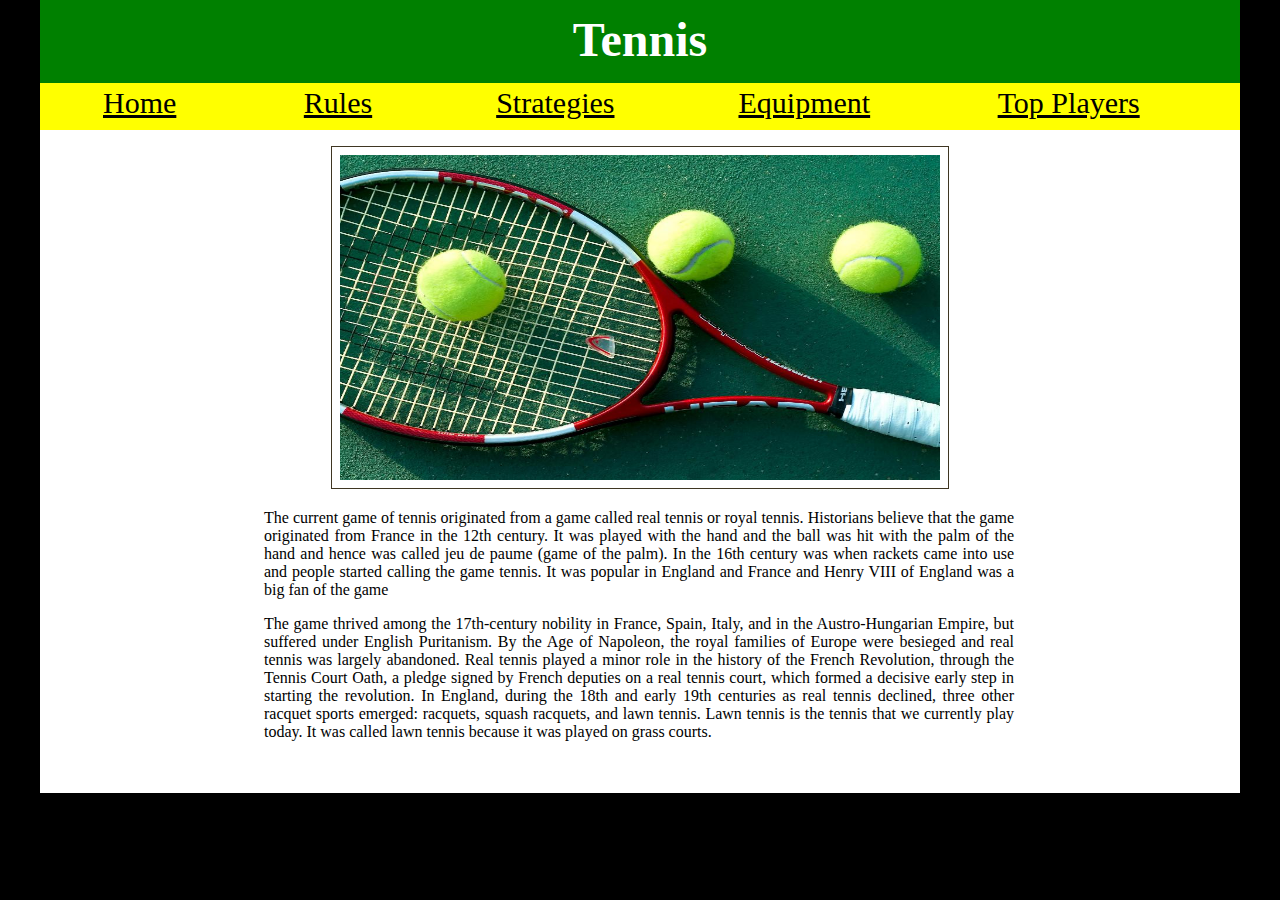
<file: Final Project/index.html>
<!DOCTYPE html>
<html lang="en">
<head>
    <meta charset="UTF-8">
    <title>Tennis</title>
    <link href="style.css" type="text/css" rel="stylesheet" />
</head>
<body>

<header>

    <h1>Tennis</h1>
</header>


<div class="main">
    <div class="options">
    <p class="navi"><a href="index.html">Home</a> </p>
    <p class="navi"><a href="Rules.html">Rules</a></p>
    <p class="navi"><a href="Strategies.html">Strategies</a></p>
    <p class="navi"><a href="Equipment.html">Equipment</a> </p>
    <p class="navi"><a href="Top-Players.html">Top Players</a></p>
    </div>

    <figure>
        <img src=tennis.jpeg alt="tennis" width="600" height="325" />
    </figure>



    <div class="text">
        <p>The current game of tennis originated from a game called real tennis or royal tennis. Historians believe that the game originated from France in the 12th century. It was played with the hand and the ball was hit with the palm of the hand and hence was called jeu de paume (game of the palm). In the 16th  century was when rackets came into use and people started calling the game tennis. It was popular in England and France and Henry VIII of England was a big fan of the game<br> </p>
        <p>The game thrived among the 17th-century nobility in France, Spain, Italy, and in the Austro-Hungarian Empire, but suffered under English Puritanism. By the Age of Napoleon, the royal families of Europe were besieged and real tennis was largely abandoned. Real tennis played a minor role in the history of the French Revolution, through the Tennis Court Oath, a pledge signed by French deputies on a real tennis court, which formed a decisive early step in starting the revolution. In England, during the 18th and early 19th centuries as real tennis declined, three other racquet sports emerged: racquets, squash racquets, and lawn tennis. Lawn tennis is the tennis that we currently play today. It was called lawn tennis because it was played on grass courts.</p>
    </div>
    <p><br></p>
    <p><br></p>

</div>

</body>
</html>
</file>
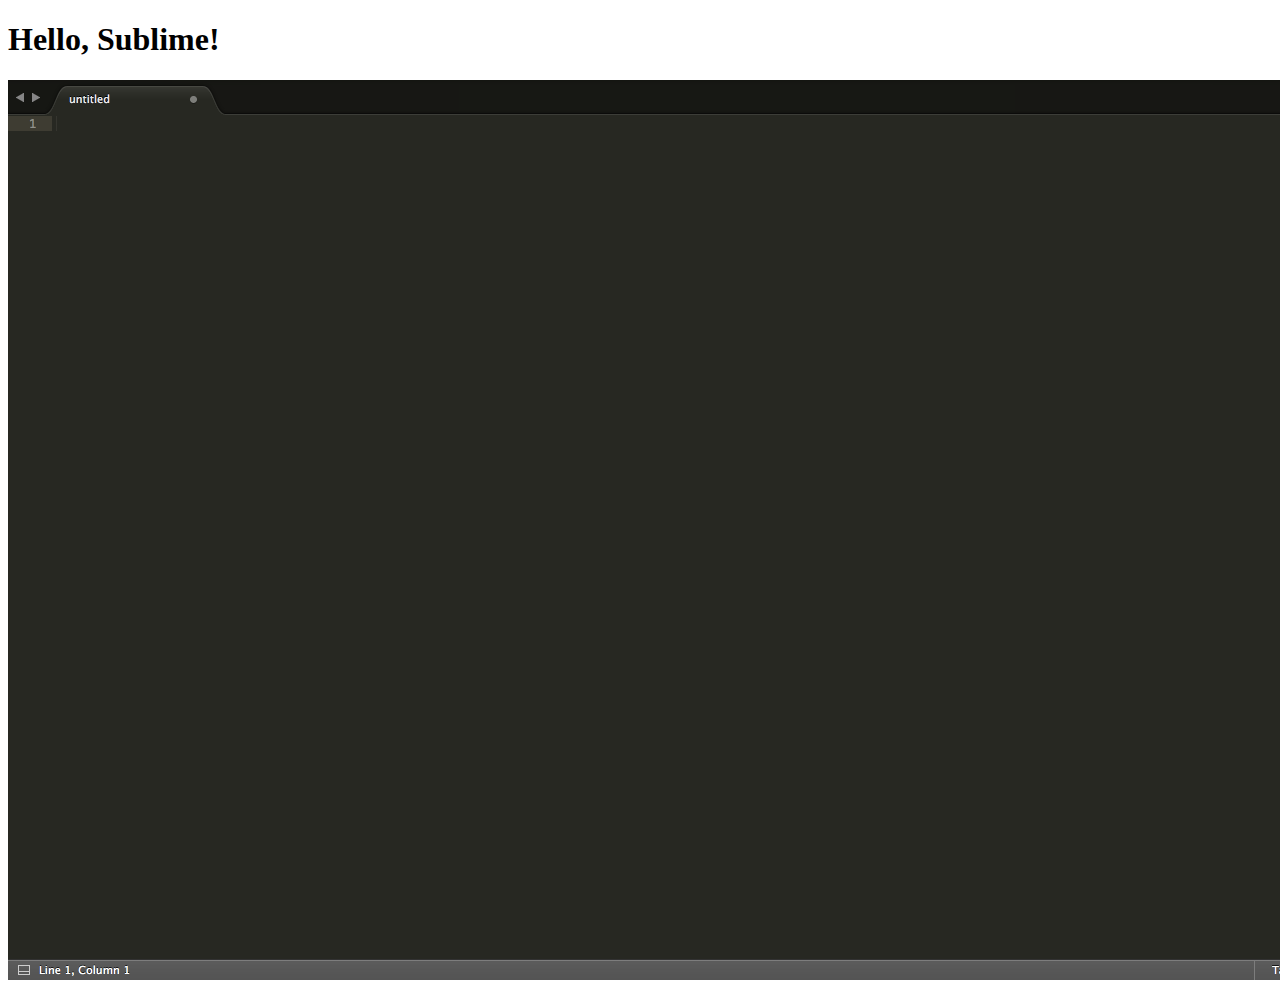
<file: hello_text_editor/index.html>
<!DOCTYPE html>
<html lang="en">
<head>
  <meta charset="utf-8">
  <title>Hello, Text Editor</title>
</head>
<body>
  <h1>Hello, Sublime!</h1>
  <img src="sublime.png" alt="Sublime editor screenshot" />
</body>
</html>
</file>
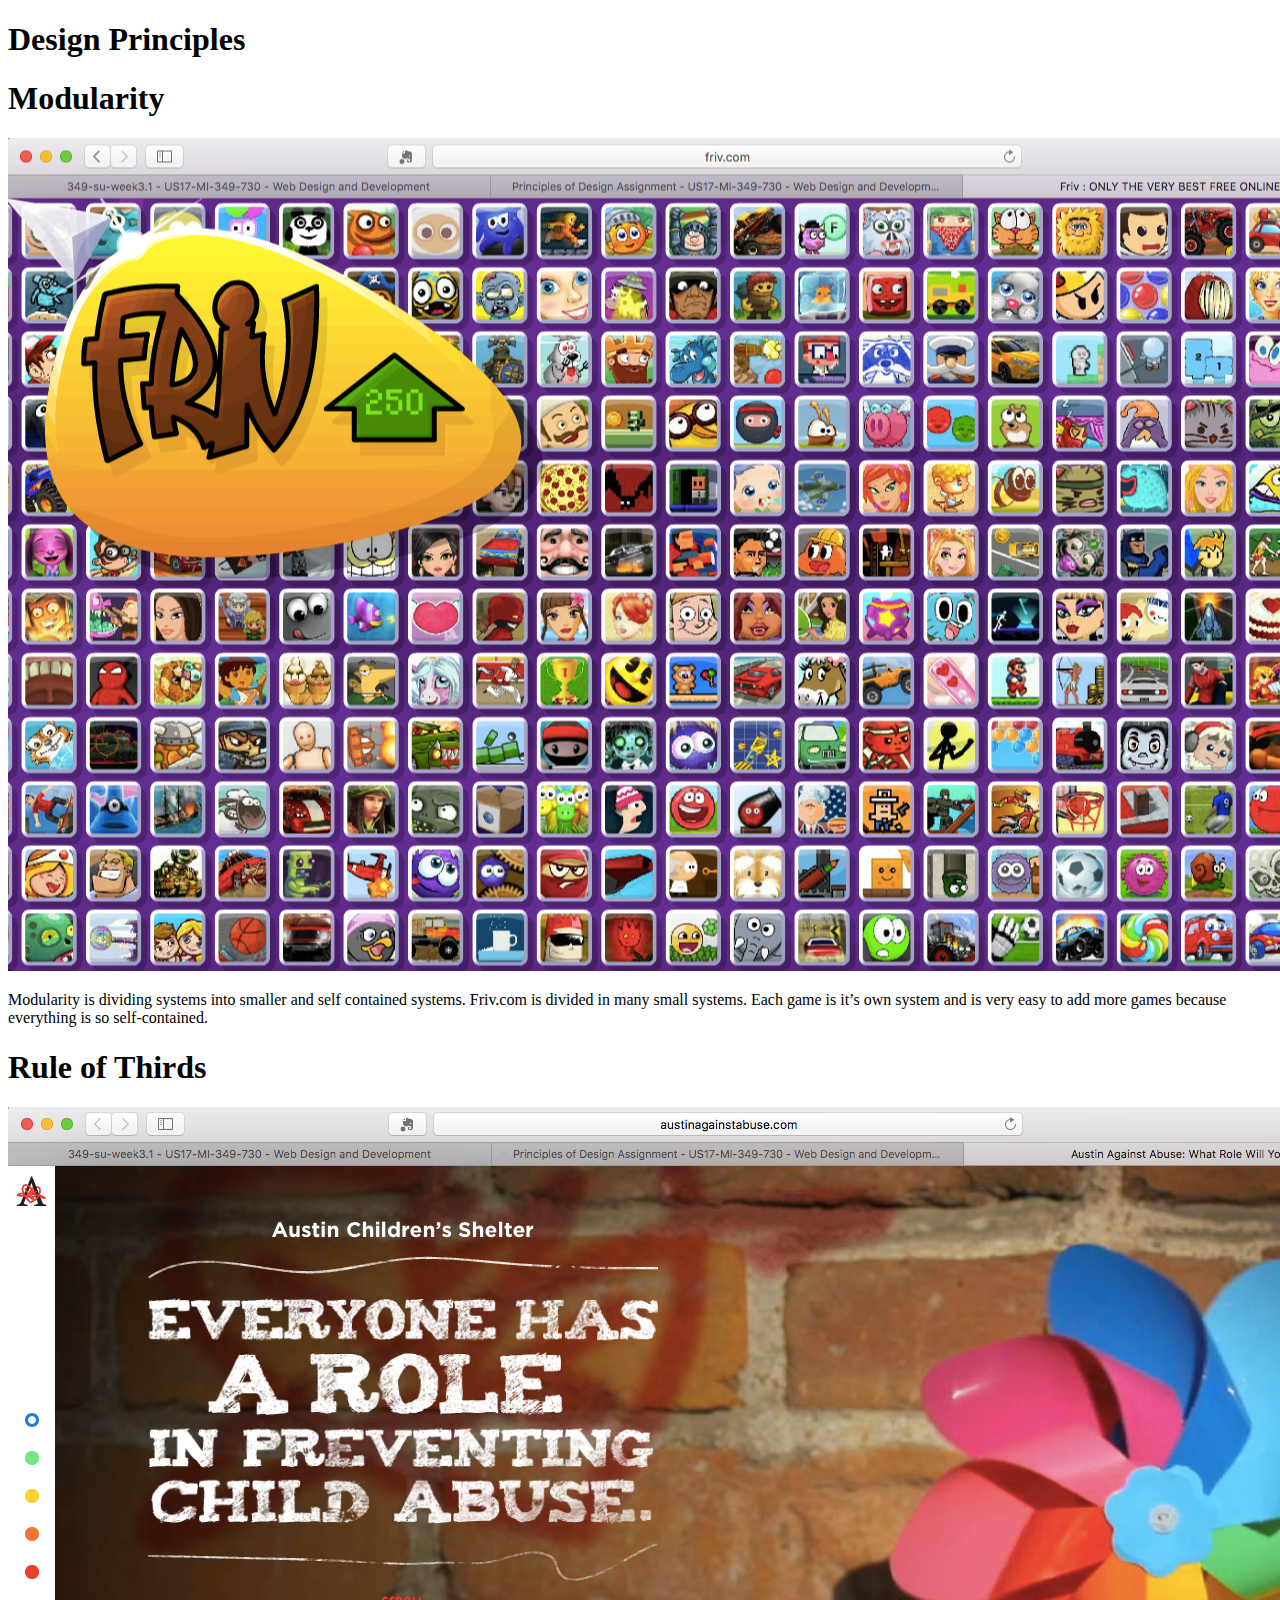
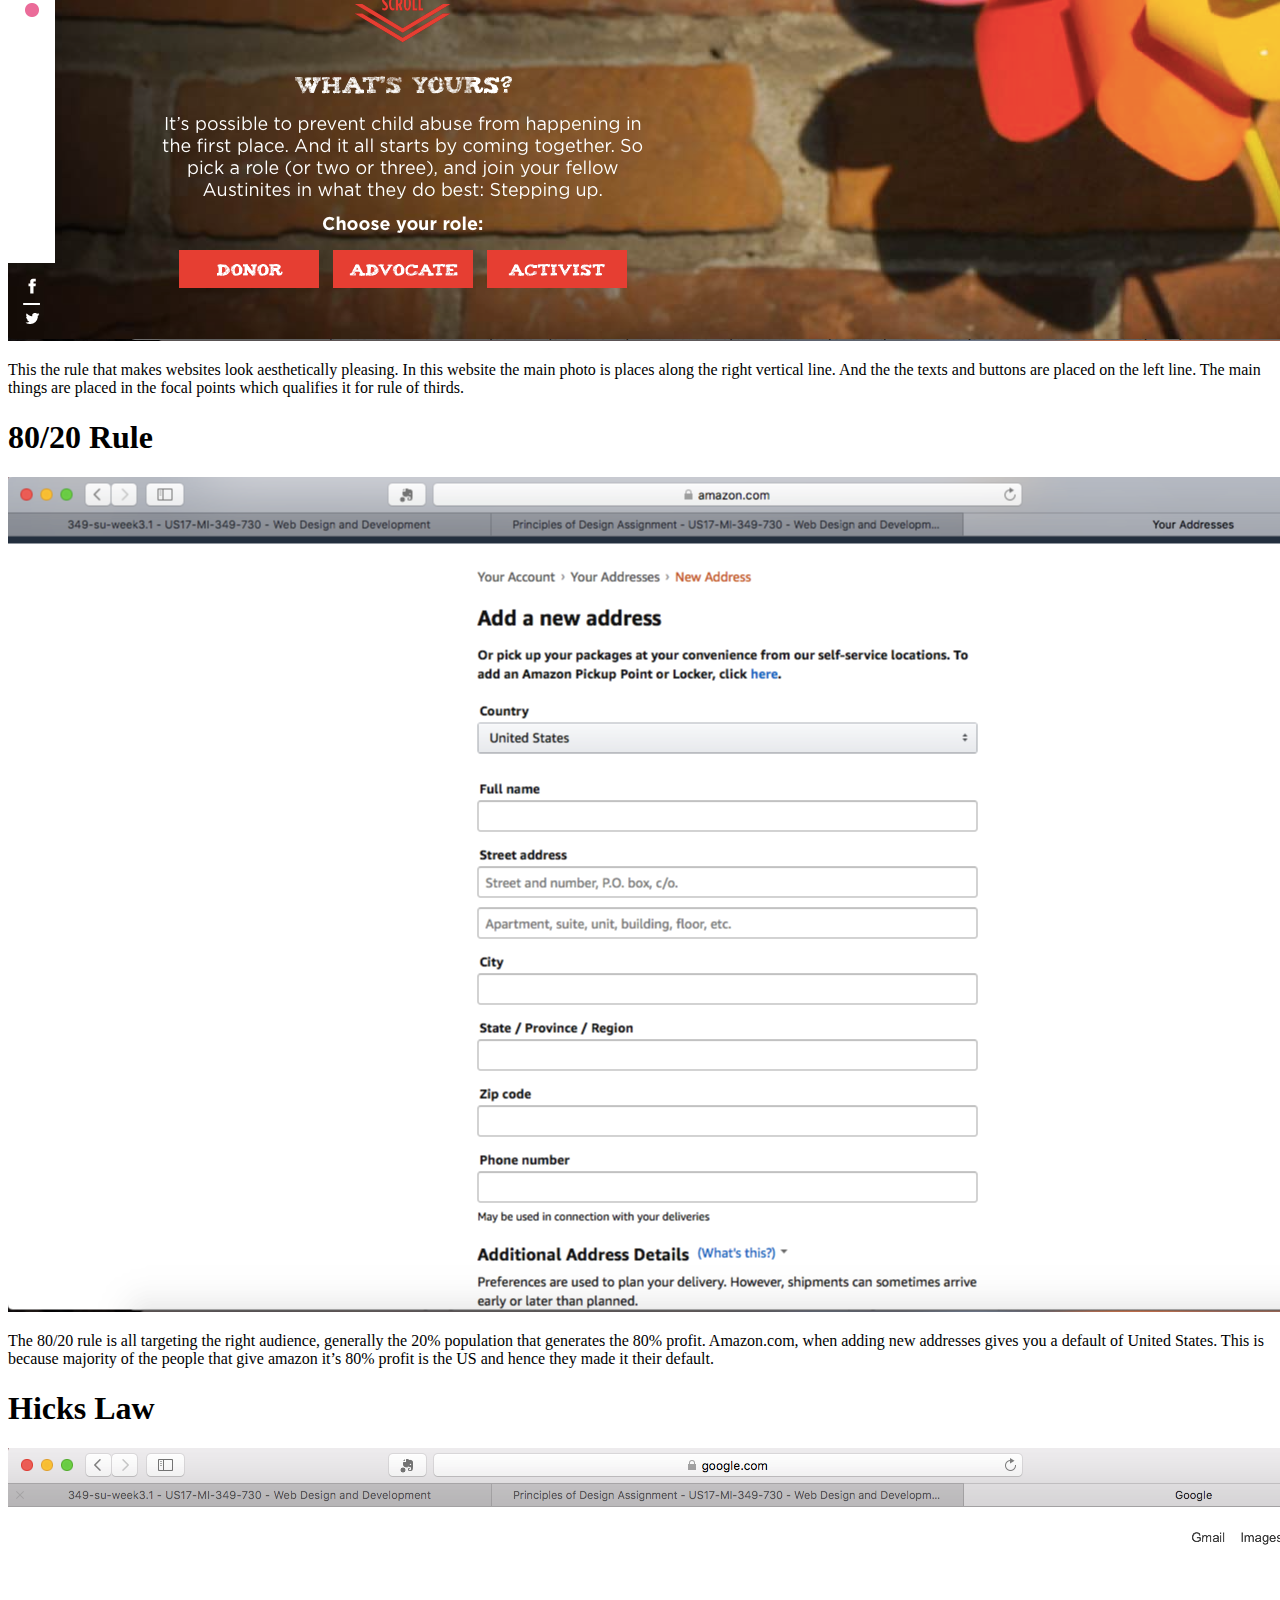
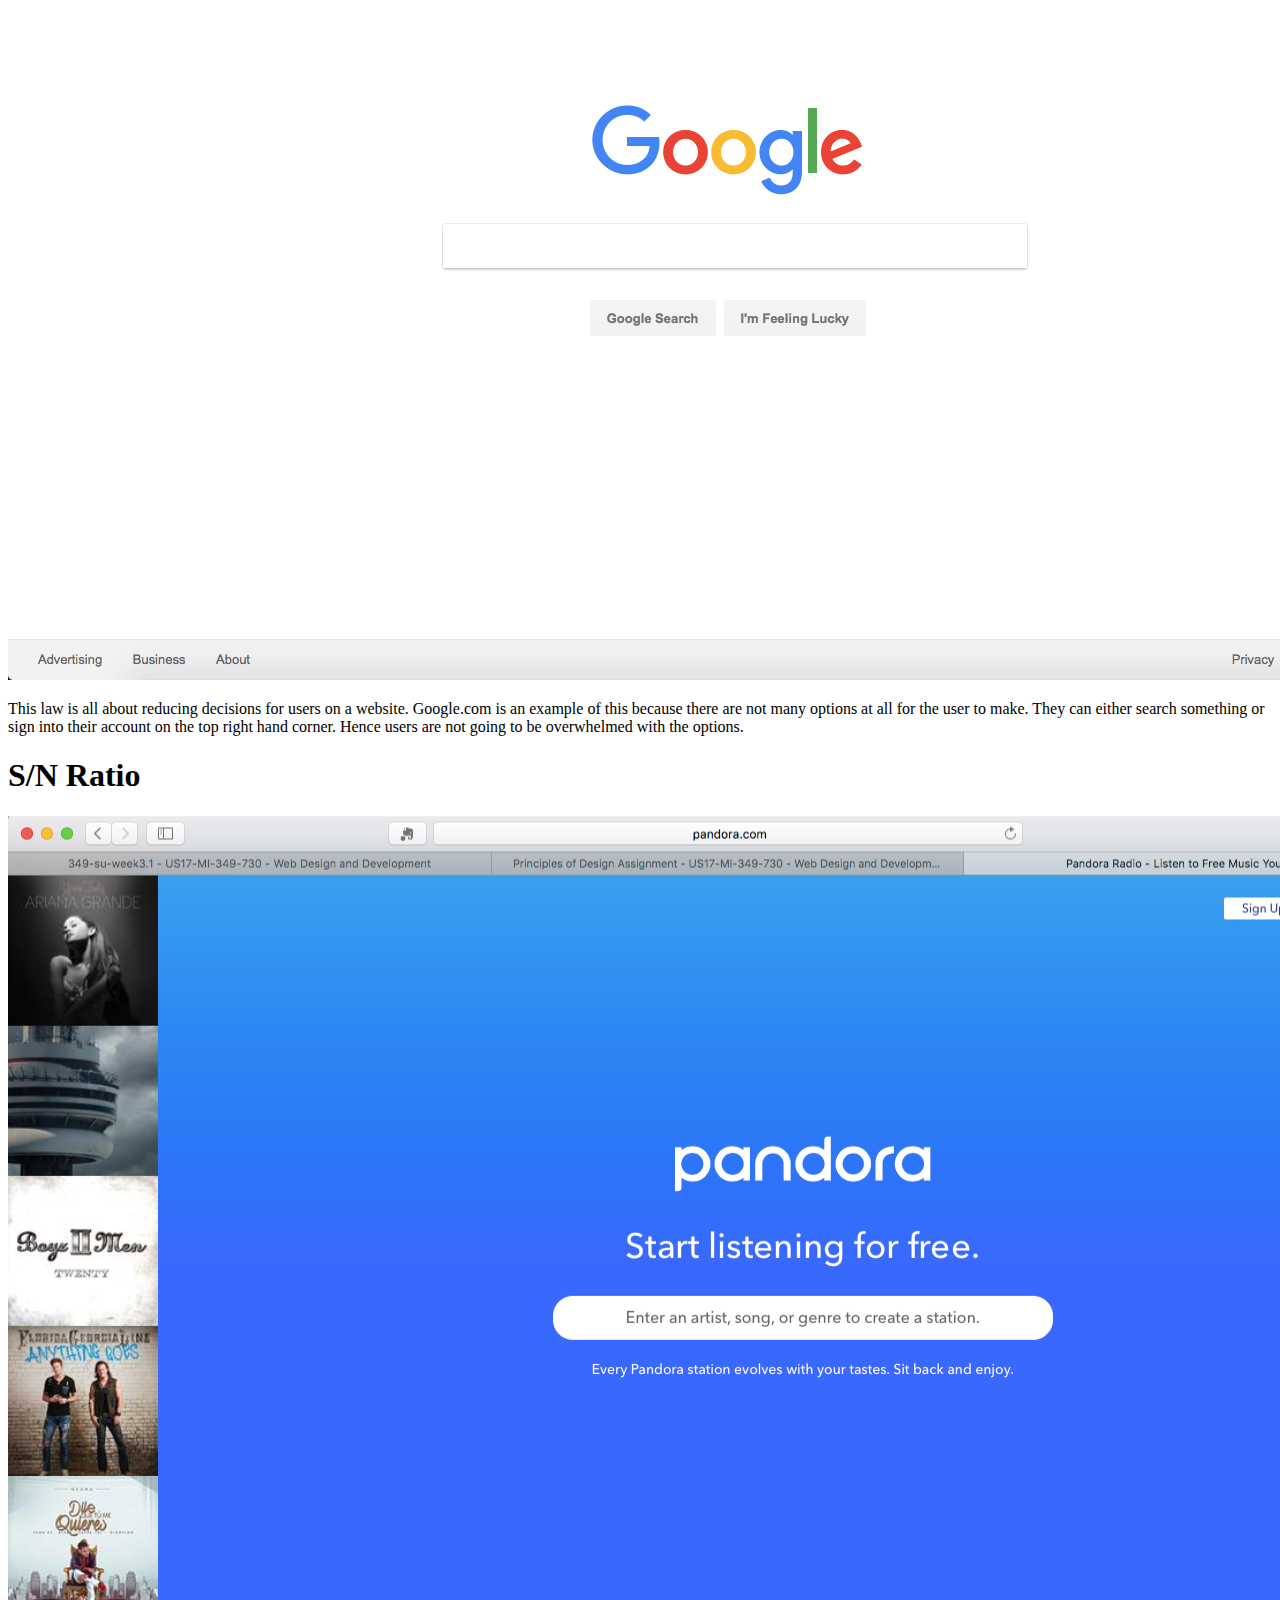
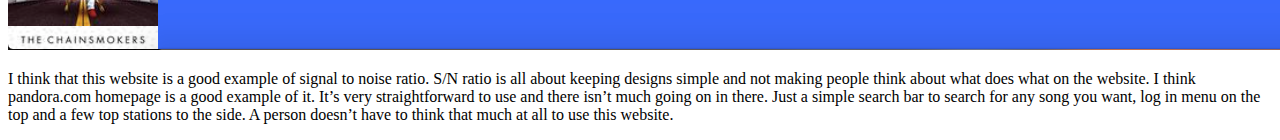
<file: week3/index.html>
<!DOCTYPE html>
<html lang="en">
<head>
  <meta charset="utf-8">
  <title>Design Rules</title>
</head>
<body>
<h1>Design Principles</h1>
  <article>
  <h1>Modularity</h1>
  <img src="Modularity.png" alt="Modularity" />
  <p>Modularity is dividing systems into smaller and self contained systems. Friv.com is divided in many small systems. Each game is it’s own system and is very easy to add more games because everything is so self-contained. 
</p>
  <p></p>

  </article>

  <article>
  <h1>Rule of Thirds</h1>
  <img src="RuleofThirds.png" alt="RuleofThirds" />
  <p>This the rule that makes websites look aesthetically pleasing. In this website the main photo is places along the right vertical line. And the the texts and buttons are placed on the left line. The main things are placed in the focal points which qualifies it for rule of thirds. 
</p>
   <p></p>

  </article>

  <article>
  <h1>80/20 Rule</h1>
  <img src="8020.png" alt="80/20" />
  <p>The 80/20 rule is all targeting the right audience, generally the 20% population that generates the 80% profit. Amazon.com, when adding new addresses gives you a default of United States. This is because majority of the people that give amazon it’s 80% profit is the US and hence they made it their default. </p>
    <p></p>

  </article>

  <article>
  <h1>Hicks Law</h1>
  <img src="HicksLaw.png" alt="Hicks Law" />
  <p>This law is all about reducing decisions for users on a website. Google.com is an example of this because there are not many options at all for the user to make. They can either search something or sign into their account on the top right hand corner. Hence users are not going to be overwhelmed with the options. </p>
   <p></p>

  </article>

  <article>
  <h1>S/N Ratio</h1>
  <img src="Ratio.png" alt="S/NRatio" />
  <p>I think that this website is a good example of signal to noise ratio. S/N ratio is all about keeping designs simple and not making people think about what does what on the website. I think pandora.com homepage is a good example of it. It’s very straightforward to use and there isn’t much going on in there. Just a simple search bar to search for any song you want, log in menu on the top and a few top stations to the side. A person doesn’t have to think that much at all to use this website. </p>
    <p></p>

  </article>

</body>
</html>
</file>
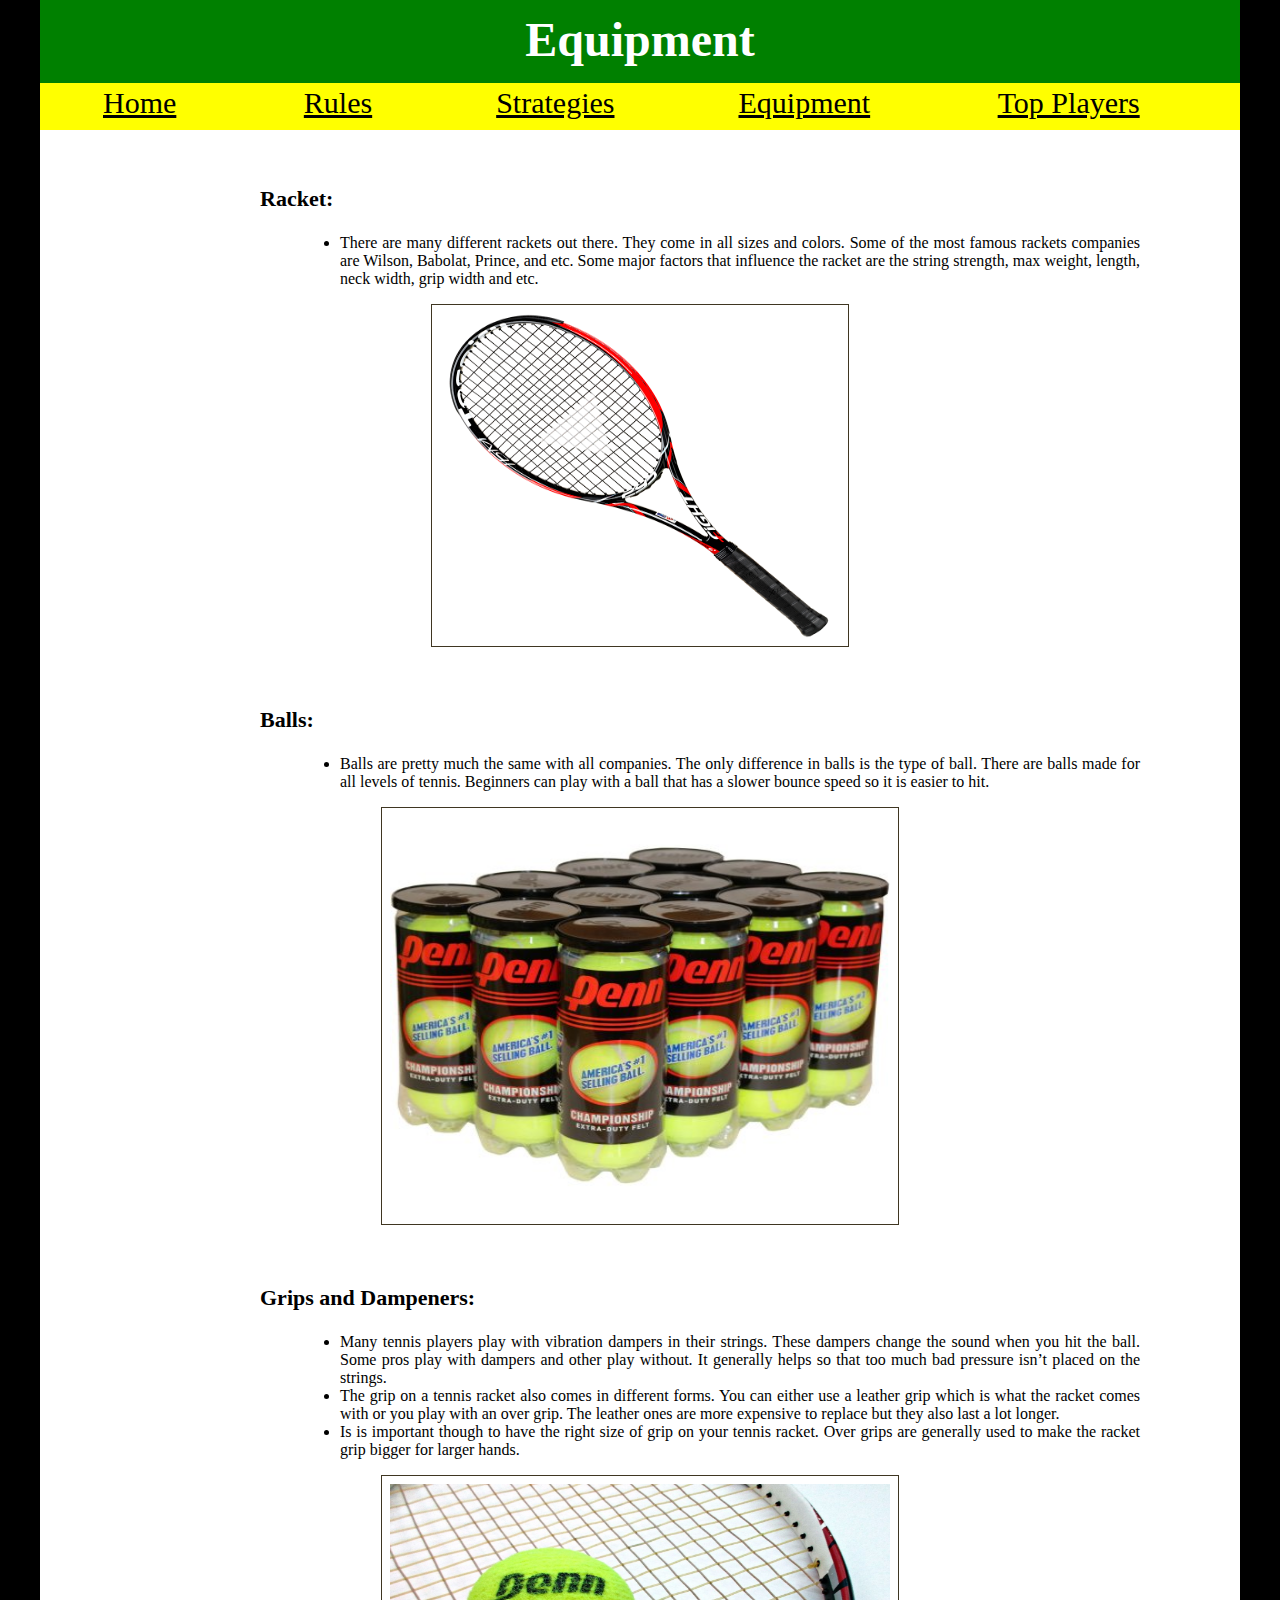
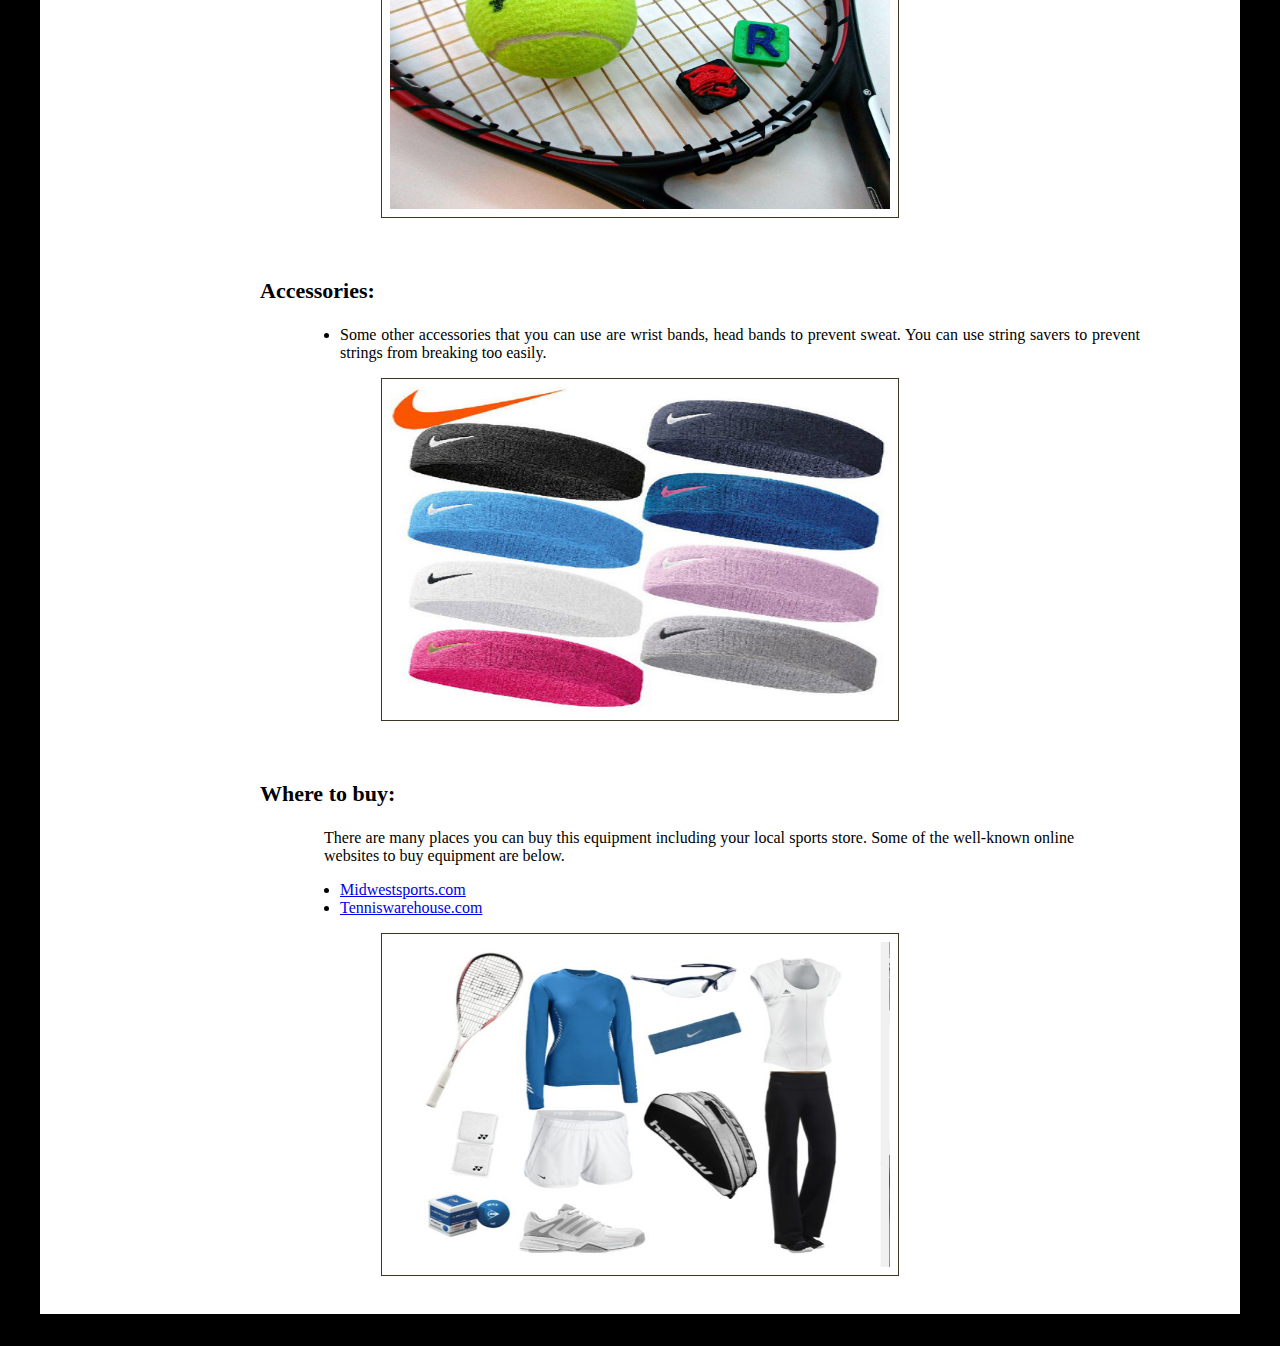
<file: Final Project/Equipment.html>
<!DOCTYPE html>
<html lang="en">
<head>
    <meta charset="UTF-8">
    <title>Equipment</title>
    <link href="style.css" type="text/css" rel="stylesheet" />
</head>
<body>

<header>

    <h1>Equipment</h1>
</header>


<div class="main">
    <div class="options">
        <p class="navi"><a href="index.html">Home</a> </p>
        <p class="navi"><a href="Rules.html">Rules</a></p>
        <p class="navi"><a href="Strategies.html">Strategies</a></p>
        <p class="navi"><a href="Equipment.html">Equipment</a> </p>
        <p class="navi"><a href="Top-Players.html">Top Players</a></p>
    </div>




    <div class="text">
        <p><br></p>
        <h2>Racket:</h2>
        <ul>
            <li>There are many different rackets out there. They come in all sizes and colors. Some of the most famous rackets companies are Wilson, Babolat, Prince, and etc. Some major factors that influence the racket are the string strength, max weight, length, neck width, grip width and etc.</li>
        </ul>
        <figure>
            <img src=racket.jpg alt="rules" width="400" height="325" />
        </figure>
        <p><br></p>






        <h2>Balls:</h2>
        <ul>
            <li>Balls are pretty much the same with all companies. The only difference in balls is the type of ball. There are balls made for all levels of tennis. Beginners can play with a ball that has a slower bounce speed so it is easier to hit.</li>
        </ul>
        <figure>
            <img src=balls.jpeg alt="rules" width="500" height="400" />
        </figure>
        <p><br></p>





        <h2>Grips and Dampeners:</h2>
        <ul>
            <li>Many tennis players play with vibration dampers in their strings. These dampers change the sound when you hit the ball. Some pros play with dampers and other play without. It generally helps so that too much bad pressure isn’t placed on the strings.</li>
            <li>The grip on a tennis racket also comes in different forms. You can either use a leather grip which is what the racket comes with or you play with an over grip. The leather ones are more expensive to replace but they also last a lot longer.</li>
            <li>Is is important though to have the right size of grip on your tennis racket. Over grips are generally used to make the racket grip bigger for larger hands.</li>
        </ul>
        <figure>
            <img src=dampener.jpg alt="rules" width="500" height="325" />
        </figure>
        <p><br></p>





        <h2>Accessories:</h2>
        <ul>
            <li>Some other accessories that you can use are wrist bands, head bands to prevent sweat. You can use string savers to prevent strings from breaking too easily.</li>
        </ul>
        <figure>
            <img src=sweatbands.jpg alt="rules" width="500" height="325" />
        </figure>
        <p><br></p>





        <h2>Where to buy:</h2>
        <div class="bullets">
            <p>There are many places you can buy this equipment including your local sports store. Some of the well-known online websites to buy equipment are below.</p>
        </div>
        <ul>
            <li><a href="Midwestsports.com">Midwestsports.com</a></li>
            <li><a href="Tenniswarehouse.com">Tenniswarehouse.com</a> </li>
        </ul>
        <figure>
            <img src=equipment.png alt="rules" width="500" height="325" />
        </figure>
        <p><br></p>



    </div>




</div>

</body>
</html>
</file>
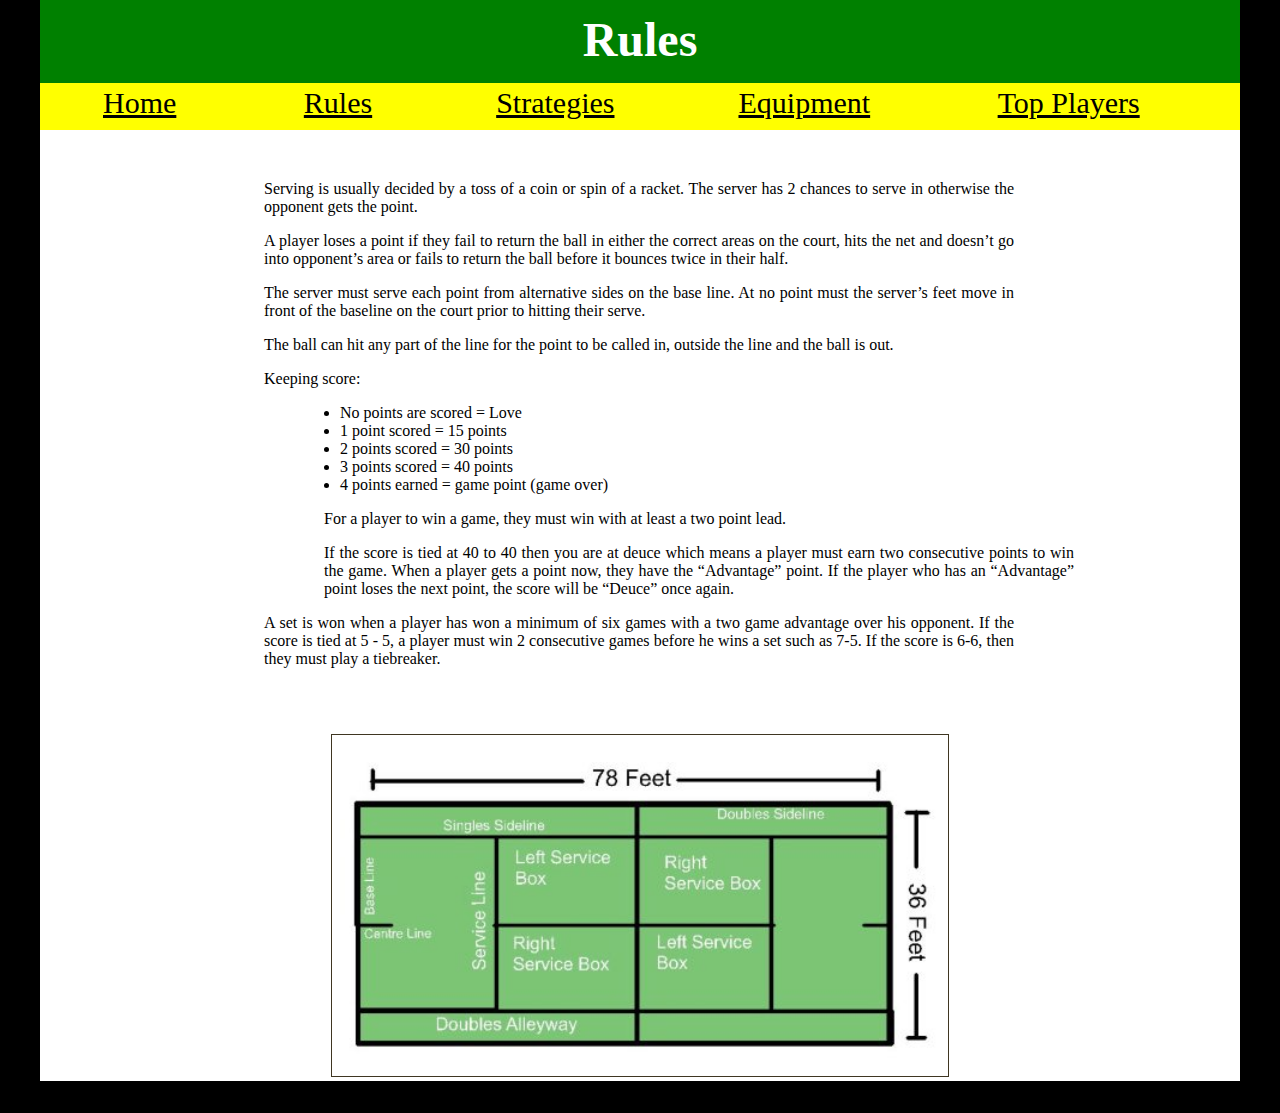
<file: Final Project/Rules.html>
<!DOCTYPE html>
<html lang="en">
<head>
    <meta charset="UTF-8">
    <title>Rules</title>
    <link href="style.css" type="text/css" rel="stylesheet" />
</head>
<body>

<header>

    <h1>Rules</h1>
</header>


<div class="main">
    <div class="options">
        <p class="navi"><a href="index.html">Home</a> </p>
        <p class="navi"><a href="Rules.html">Rules</a></p>
        <p class="navi"><a href="Strategies.html">Strategies</a></p>
        <p class="navi"><a href="Equipment.html">Equipment</a> </p>
        <p class="navi"><a href="Top-Players.html">Top Players</a></p>
    </div>




    <div class="text">
        <p><br></p>
        <p>Serving is usually decided by a toss of a coin or spin of a racket. The server has 2 chances to serve in otherwise the opponent gets the point.</p>
        <p>A player loses a point if they fail to return the ball in either the correct areas on the court, hits the net and doesn’t go into opponent’s area or fails to return the ball before it bounces twice in their half.</p>
        <p>The server must serve each point from alternative sides on the base line. At no point must the server’s feet move in front of the baseline on the court prior to hitting their serve.</p>
        <p>The ball can hit any part of the line for the point to be called in, outside the line and the ball is out.</p>
        <p>Keeping score:</p>
        <ul>
            <li>No points are scored = Love</li>
            <li>1 point scored = 15 points</li>
            <li>2 points scored = 30 points</li>
            <li>3 points scored = 40 points</li>
            <li> 4 points earned = game point (game over)</li>
        </ul>
        <div class="bullets">
            <p>For a player to win a game, they must win with at least a two point lead.</p>
            <p>If the score is tied at 40 to 40 then you are at deuce which means a player must earn two consecutive points to win the game. When a player gets a point now, they have the “Advantage” point. If the player who has an “Advantage” point loses the next point, the score will be “Deuce” once again.</p>
        </div>
        <p>A set is won when a player has won a minimum of six games with a two game advantage over his opponent. If the score is tied at 5 - 5, a player must win 2 consecutive games before he wins a set such as 7-5. If the score is 6-6, then they must play a tiebreaker.</p>
        <p><br></p>
    </div>


    <figure>
        <img src=rules.jpg alt="rules" width="600" height="325" />
    </figure>

</div>

</body>
</html>
</file>
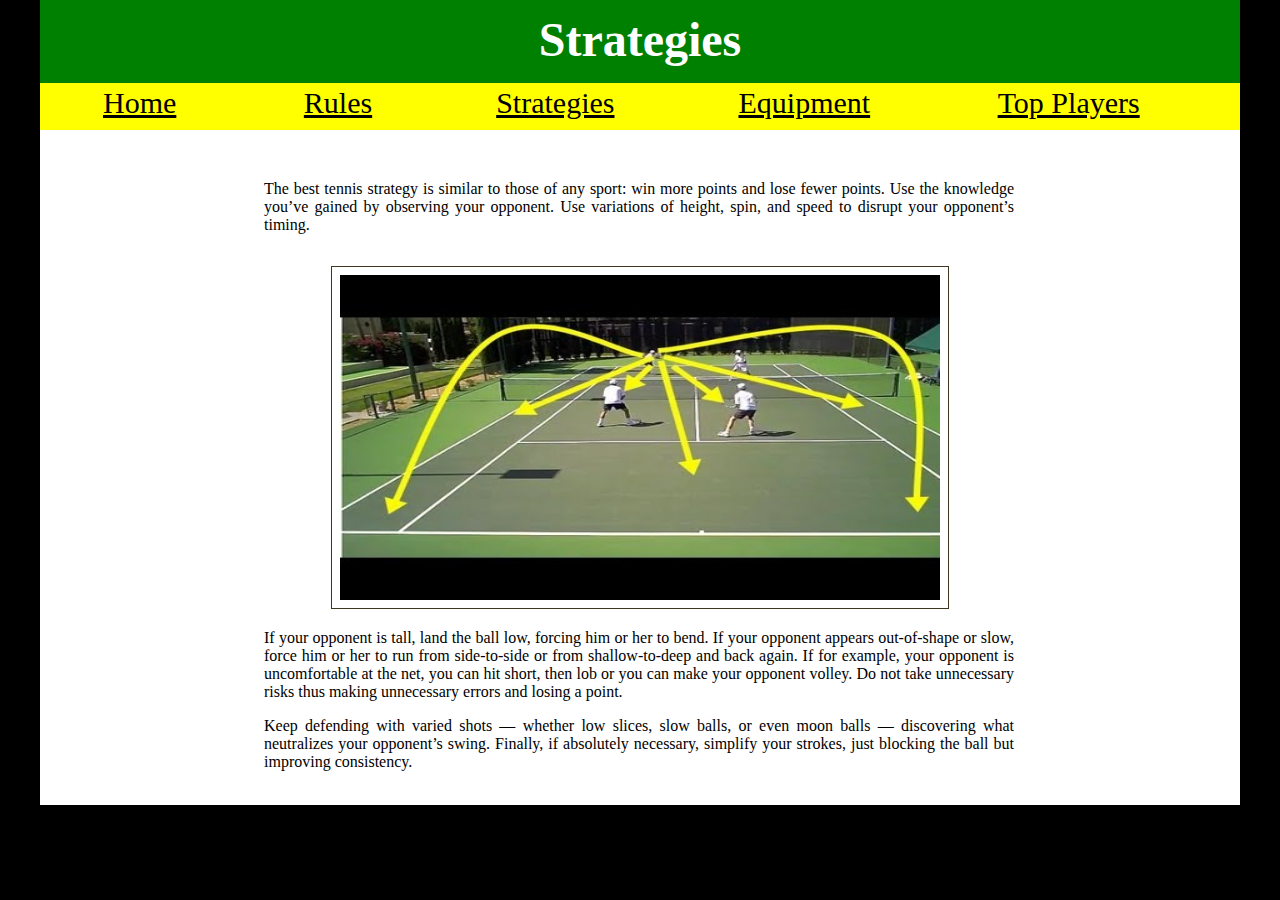
<file: Final Project/Strategies.html>
<!DOCTYPE html>
<html lang="en">
<head>
    <meta charset="UTF-8">
    <title>Strategies</title>
    <link href="style.css" type="text/css" rel="stylesheet" />
</head>
<body>

<header>

    <h1>Strategies</h1>
</header>


<div class="main">
    <div class="options">
        <p class="navi"><a href="index.html">Home</a> </p>
        <p class="navi"><a href="Rules.html">Rules</a></p>
        <p class="navi"><a href="Strategies.html">Strategies</a></p>
        <p class="navi"><a href="Equipment.html">Equipment</a> </p>
        <p class="navi"><a href="Top-Players.html">Top Players</a></p>
    </div>



    <div class="text">
        <p><br></p>
        <p>The best tennis strategy is similar to those of any sport: win more points and lose fewer points. Use the knowledge you’ve gained by observing your opponent. Use variations of height, spin, and speed to disrupt your opponent’s timing.</p>

        <figure>
            <img src=strategies.jpg alt="strategies" width="600" height="325" />
        </figure>


        <p>If your opponent is tall, land the ball low, forcing him or her to bend. If your opponent appears out-of-shape or slow, force him or her to run from side-to-side or from shallow-to-deep and back again. If for example, your opponent is uncomfortable at the net, you can hit short, then lob or you can make your opponent volley. Do not take unnecessary risks thus making unnecessary errors and losing a point.</p>
        <p>Keep defending with varied shots — whether low slices, slow balls, or even moon balls — discovering what neutralizes your opponent’s swing. Finally, if absolutely necessary, simplify your strokes, just blocking the ball but improving consistency.</p>
        <p><br></p>
    </div>



</div>

</body>
</html>
</file>
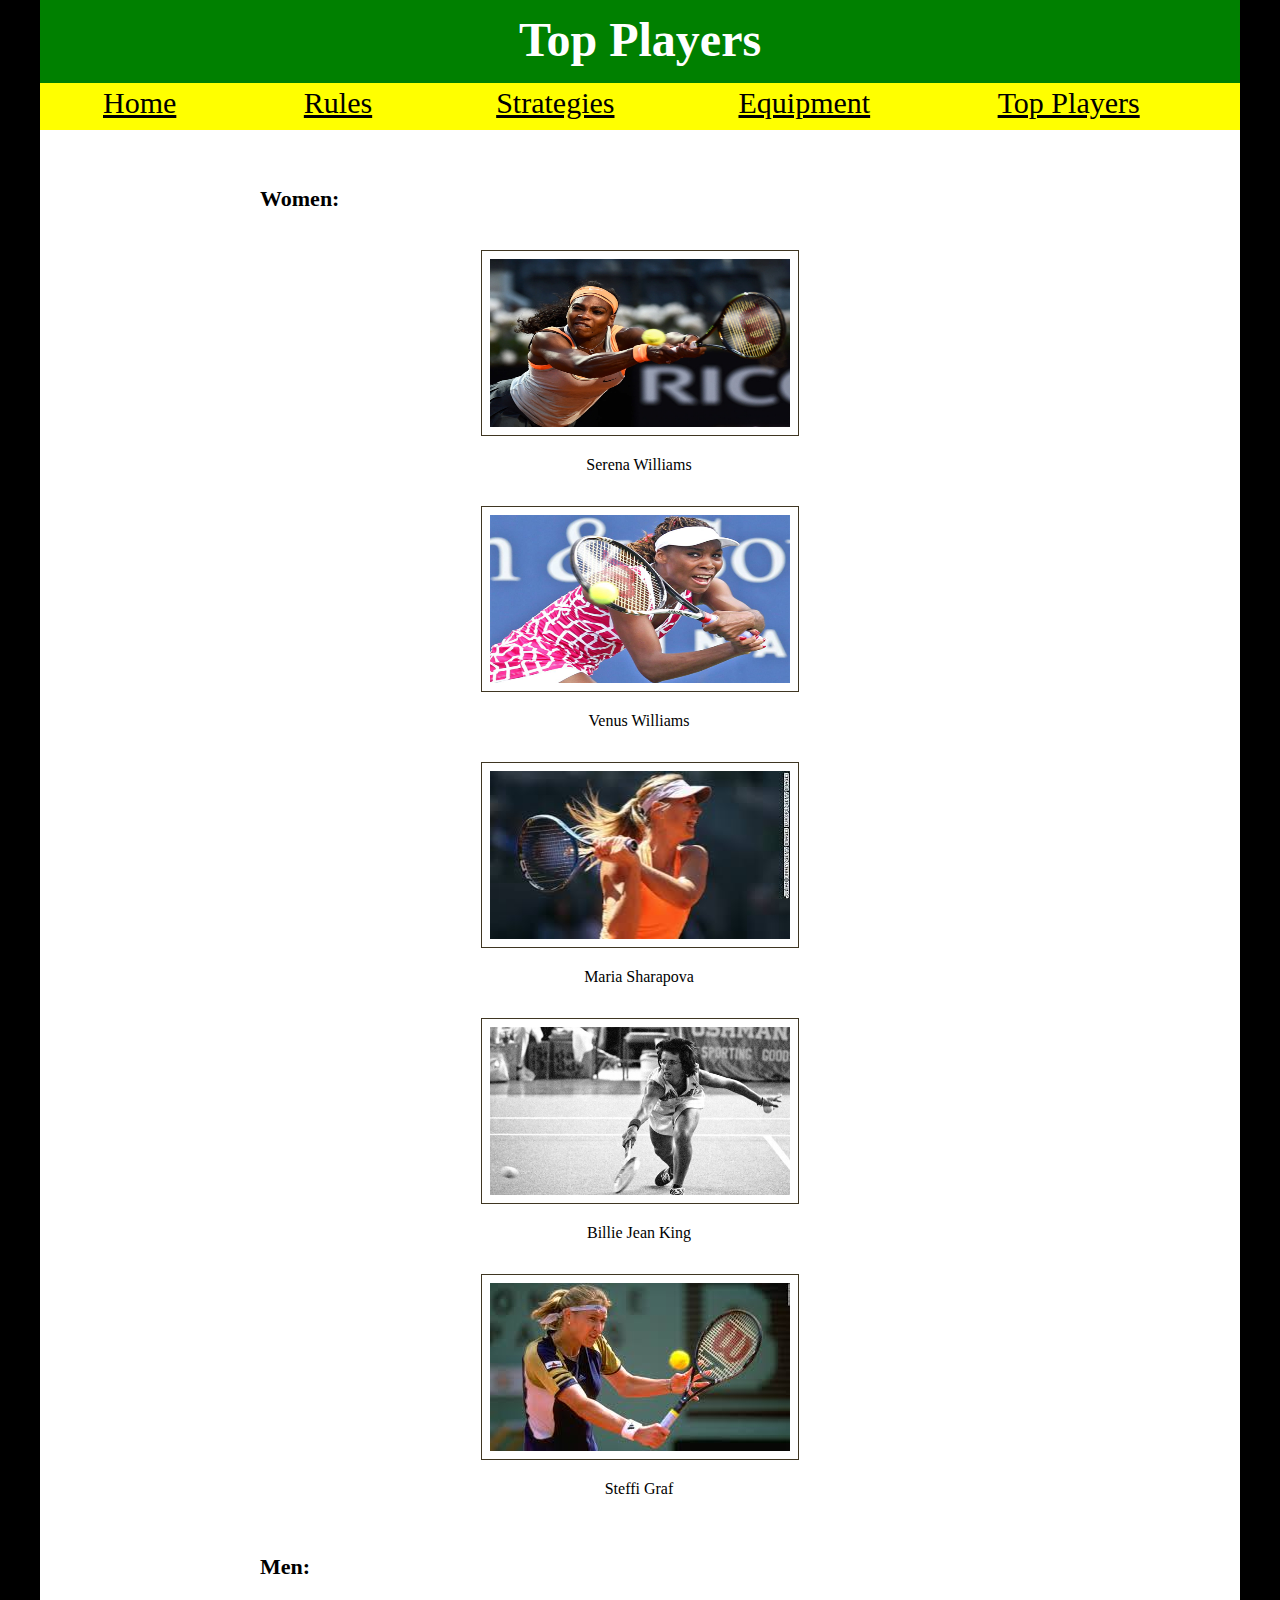
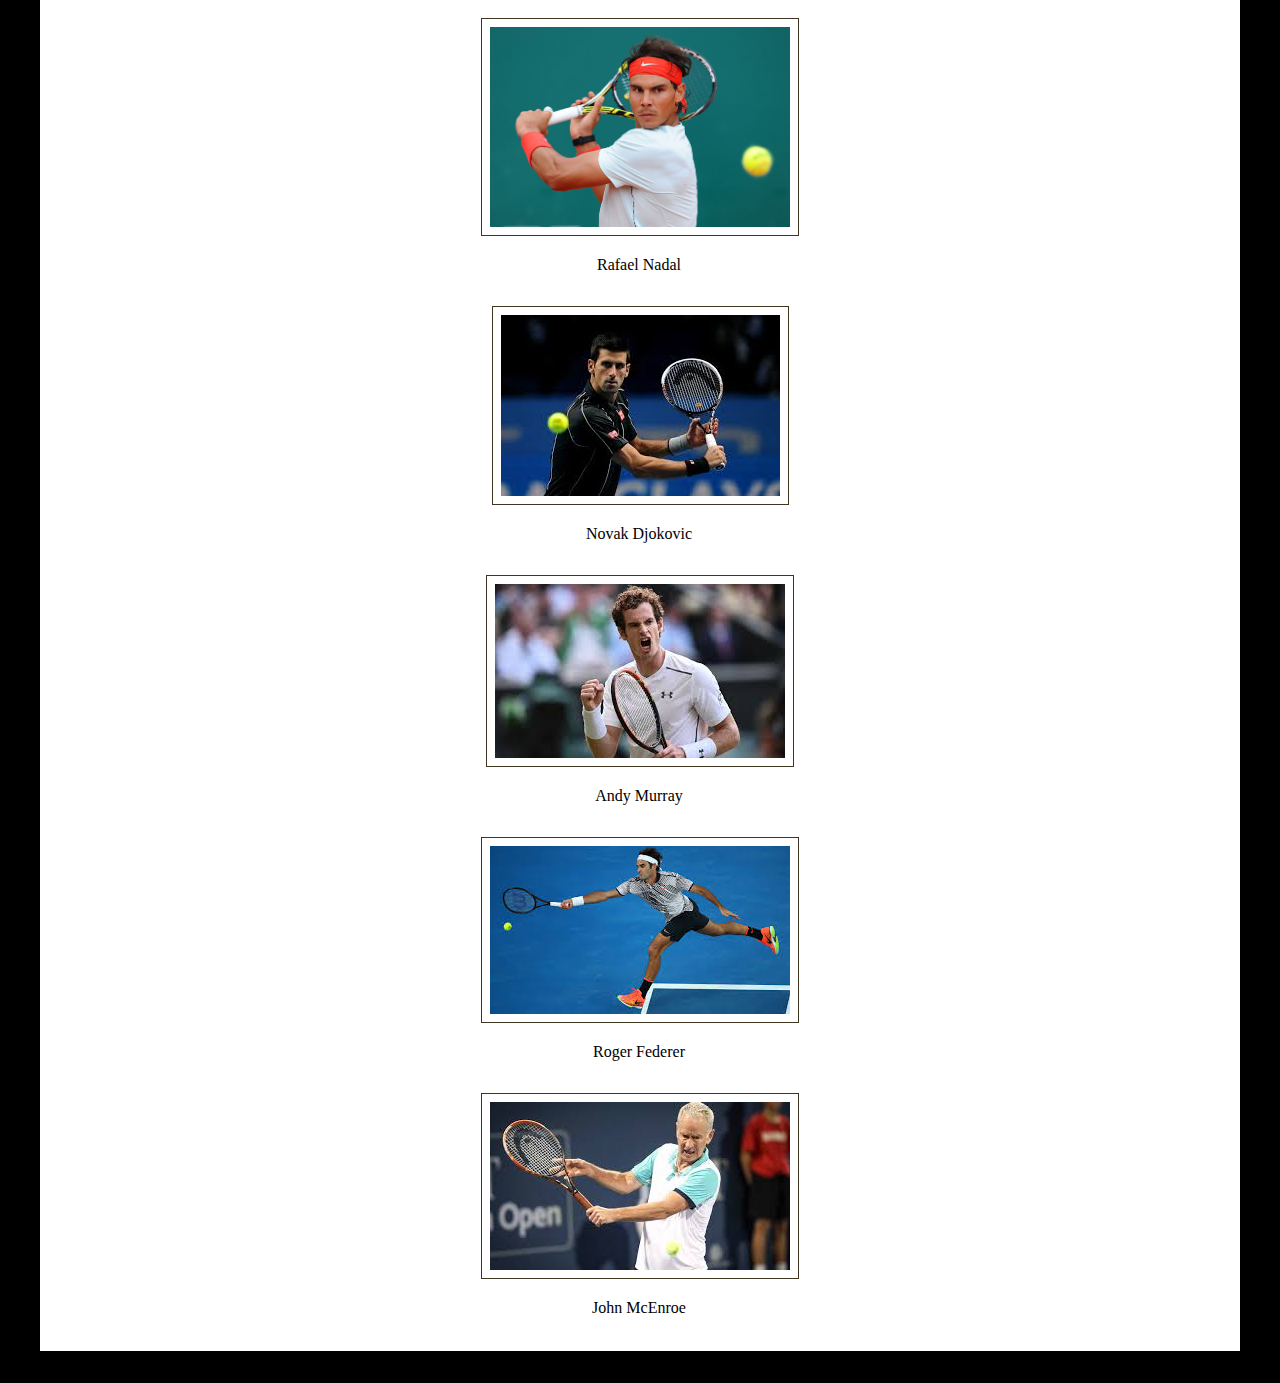
<file: Final Project/Top-Players.html>
<!DOCTYPE html>
<html lang="en">
<head>
    <meta charset="UTF-8">
    <title>Top Players</title>
    <link href="style.css" type="text/css" rel="stylesheet" />
</head>
<body>

<header>

    <h1>Top Players</h1>
</header>


<div class="main">
    <div class="options">
        <p class="navi"><a href="index.html">Home</a> </p>
        <p class="navi"><a href="Rules.html">Rules</a></p>
        <p class="navi"><a href="Strategies.html">Strategies</a></p>
        <p class="navi"><a href="Equipment.html">Equipment</a> </p>
        <p class="navi"><a href="Top-Players.html">Top Players</a></p>
    </div>




    <div class="text">
        <p><br></p>




        <h2>Women:</h2>


        <figure>
            <img src=serena.jpg alt="serena" width="300" height="168" />
            <p>Serena Williams</p>
        </figure>

        <figure>
            <img src=venus.jpg alt="venus" width="300" height="168" />
            <p>Venus Williams</p>
        </figure>

        <figure>
            <img src=sharapova.jpg alt="sharapova" width="300" height="168" />
            <p>Maria Sharapova</p>
        </figure>


        <figure>
            <img src=billie.jpg alt="billie" width="300" height="168" />
            <p>Billie Jean King</p>
        </figure>


        <figure>
            <img src=steffi.jpg alt="steffi" width="300" height="168" />
            <p>Steffi Graf</p>
        </figure>
        <p><br></p>











        <h2>Men:</h2>
        <figure>
            <img src=nadal.jpg alt="nadal" width="300" height="200" />
            <p>Rafael Nadal</p>
        </figure>

        <figure>
            <img src=djok.jpg alt="djok" width="279" height="181" />
            <p>Novak Djokovic</p>
        </figure>

        <figure>
            <img src=murray.jpg alt="murray" width="290" height="174" />
            <p>Andy Murray</p>
        </figure>


        <figure>
            <img src=federer.jpg alt="federer" width="300" height="168" />
            <p>Roger Federer</p>
        </figure>


        <figure>
            <img src=mcenroe.jpg alt="mcenroe" width="300" height="168" />
            <p>John McEnroe</p>
        </figure>
        <p><br></p>



    </div>




</div>

</body>
</html>
</file>
<file: Final Project/style.css>
html, body, header, footer, hgroup, article, section, figure,
figcaption, h1, h2, h3, ul, li, body, div, p, img {
    margin: 0;
    padding: 0;
    font-size: 100%;
    vertical-align: baseline;
    border: 0;
}

body {
    font-family: "Times New Roman", serif;
    background-color: black;
    background-position: center top;
    background-repeat: no-repeat;
}



header {
    background-color: green;
    width: 1200px;
    margin: auto;
    padding-bottom: 1em;
}

h1{

    font-size: 3em;
    text-align: center;
    padding-top:.75em;
    color: white;
}

header{
    font-size: 1em;
    text-align: right;

}

header h1{
    margin-top: -.5em;

}

.navi p{
    color: black;
    font-size: 20px;
}
.navi a:link {
    color: black;
}

.navi a:visited {
    color: black;
}

div.options p{
    display: inline;
    color: black;
    font-size: 30px;
    padding: 60px;
}
div.options{
    background-color: yellow;
    padding: 3px;
    padding-bottom: 10px;
}
div.main{
    background-color: white;
    width: 1200px;
    margin: auto;
    margin-top:0em;
    margin-bottom: 2em;
}

figure {
    text-align: center;
    background-color: white;
}

figure img {
    border: solid 1pt  #3f3622;
    padding: 0.5em;
    margin-top: 1em;
    margin-left: .75em;
    margin-right: .75em;
}

div.text p{
    width: 750px;
    margin: 1em;
    padding: auto;
    margin-left: 14em;
}

div.text{
    text-align: justify;
}

div.main ul{
    margin-left: 300px;
    margin-right: 100px;

}

div.main div.bullets{
    margin-left: 60px;
}

div.main h2{
    width: 750px;
    margin: 1em;
    padding: auto;
    margin-left: 10em;
    font-size: 22px;
}
</file>
